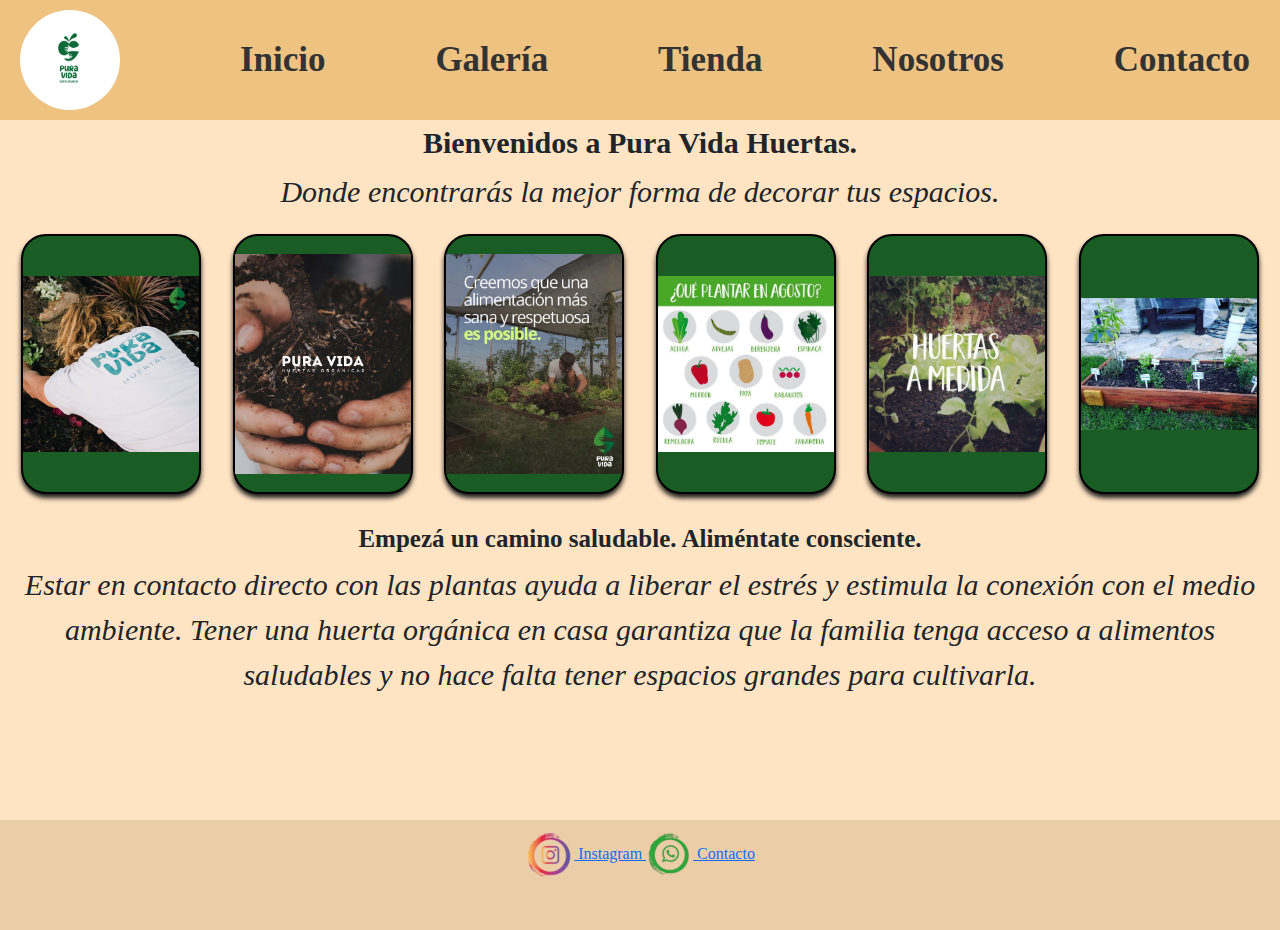
<file: index.html>
<!DOCTYPE html>
<html lang="es">
  <head>
    <meta charset="UTF-8">
    <meta http-equiv="X-UA-Compatible" content="IE=edge">
    <meta name="viewport" content="width=device-width, initial-scale=1.0">
    <title>PuraVidaHuertas</title>
    <link rel="stylesheet" href="./css/css/bootstrap.min.css">
    <link rel="stylesheet" href="./css/style.css">
  </head>
  
  <body>
      <div class="grid">
      <header>
      <nav>
        <ul class="navbar">
          <li><img class="rounded-circle" src="./assets/img/logo.png" alt="Logo de la tienda"> <a href="./index.html"></a></li>
          <li><a href="./index.html">Inicio</a></li>
          <li><a href="./pages/galeria.html">Galería</a></li>
          <li><a href="./pages/tienda.html">Tienda</a></li>
          <li><a href="./pages/nosotros.html">Nosotros</a></li>
          <li><a href="./pages/contacto.html">Contacto</a></li>
        </ul>
      </nav>
    </header>
    
    <main>
      <section class="bienvenida">
        <h1>Bienvenidos a Pura Vida Huertas.</h1>
        <p class="texto">Donde encontrarás la mejor forma de decorar tus espacios.</p>
      </section>
    


      <section class="box">
        <div class="card">
          <img class="imgmedio" src="./assets/img/imageninicio.jpg" alt="imginicio">
        </div>
        <div class="card">
          <img src="./assets/img/imginicio1.jpg" alt="imginicio">
        </div>
        <div class="card">
          <img src="./assets/img/imginicio2.jpg" alt="imginicio">
        </div>
        <div class="card">
          <img src="./assets/img/imginicio3.jpg" alt="imginicio">
        </div>
        <div class="card">
          <img src="./assets/img/imginicio4.jpg" alt="imginicio">
        </div>
        <div class="card">
          <img src="./assets/img/imginicio5.jpg" alt="imginicio">
        </div>
      </section>

      <section class="bienvenida">
        <h2>Empezá un camino saludable. Aliméntate consciente.</h2>
        <p class="texto">Estar en contacto directo con las plantas ayuda a liberar el estrés y estimula la conexión con el medio ambiente. 
          Tener una huerta orgánica en casa garantiza que la familia tenga acceso a alimentos saludables y no hace falta tener espacios grandes para cultivarla.</p>
      </section>


      
    </main>
    
    
    
    
    
    <footer>
      <section class="pie">
        <a href="https://www.instagram.com" target="_blank">
          <img class="insta" src="./assets/img/instagram.png" alt="Icono de Instagram">
          Instagram
        </a>
        <a href="https://www.whatsapp.com/" target="_blank">
          <img class="wzp" src="./assets/img/wzp.png" alt="Icono de WhatsApp">
          Contacto
        </a>
      </section>
    </footer>

  </div>
  <script src="./css/js/bootstrap.min.js"></script>
  </body>
</html>
</file>
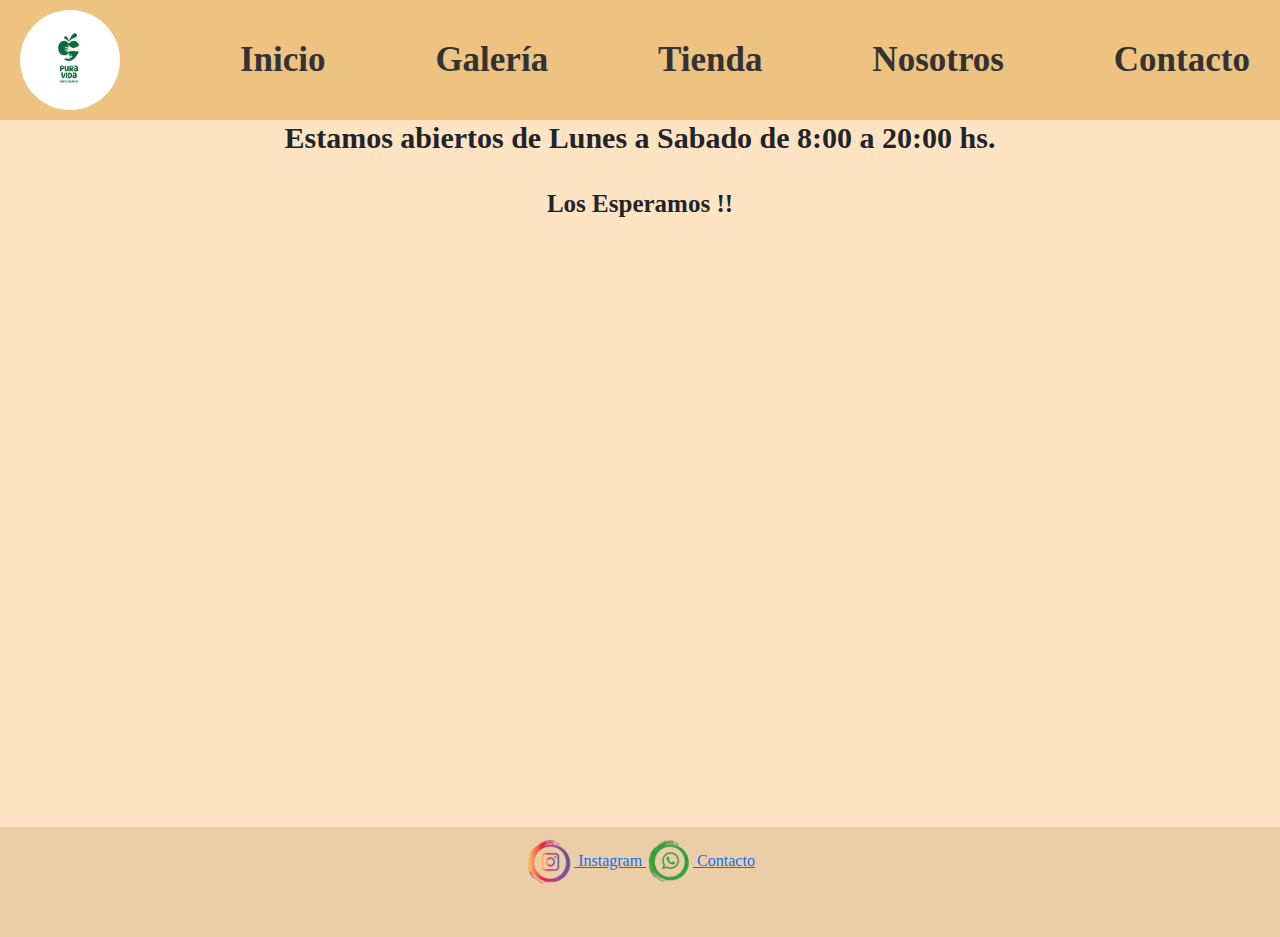
<file: pages/contacto.html>
<!DOCTYPE html>
<html lang="es">
  <head>
    <meta charset="UTF-8">
    <meta http-equiv="X-UA-Compatible" content="IE=edge">
    <meta name="viewport" content="width=device-width, initial-scale=1.0">
    <title>PuraVidaHuertas</title>
    <link rel="stylesheet" href="../css/css/bootstrap.min.css">
    <link rel="stylesheet" href="../css/style.css">
  </head>
  <body>
    <header>
      <nav>
        <ul class="navbar">
          <li><img class="rounded-circle" src="../assets/img/logo.png" alt="Logo de la tienda"> <a href="../index.html"></a></li>
          <li><a href="../index.html">Inicio</a></li>
          <li><a href="../pages/galeria.html">Galería</a></li>
          <li><a href="../pages/tienda.html">Tienda</a></li>
          <li><a href="../pages/nosotros.html">Nosotros</a></li>
          <li><a href="#">Contacto</a></li>
        </ul>
      </nav>
    </header>
    <main>
      
        <h1>Estamos abiertos de Lunes a Sabado de 8:00 a 20:00 hs.</h1>
        <h2>Los Esperamos !!</h2>

        <section class="box">
          <iframe class="mapa" src="https://www.google.com/maps/embed?pb=!1m10!1m8!1m3!1d22017.271694294002!2d-56.04481319507656!3d-34.88418328746282!3m2!1i1024!2i768!4f13.1!5e0!3m2!1ses-419!2suy!4v1681115467018!5m2!1ses-419!2suy" width="800" height="600" style="border:0;" allowfullscreen="" loading="lazy" referrerpolicy="no-referrer-when-downgrade"></iframe>
        </section>
        
      
    </main>
    
    
      
    
    
    <footer>
      <section class="pie">
        <a href="https://www.instagram.com">
          <img class="insta" src="../assets/img/instagram.png" alt="Icono de Instagram">
          Instagram
        </a>
        <a href="https://www.whatsapp.com/">
          <img class="wzp" src="../assets/img/wzp.png" alt="Icono de WhatsApp">
          Contacto
        </a>
      </section>
    </footer>
    <script src="../css/js/bootstrap.min.js"></script>
  </body>
</html>
</file>
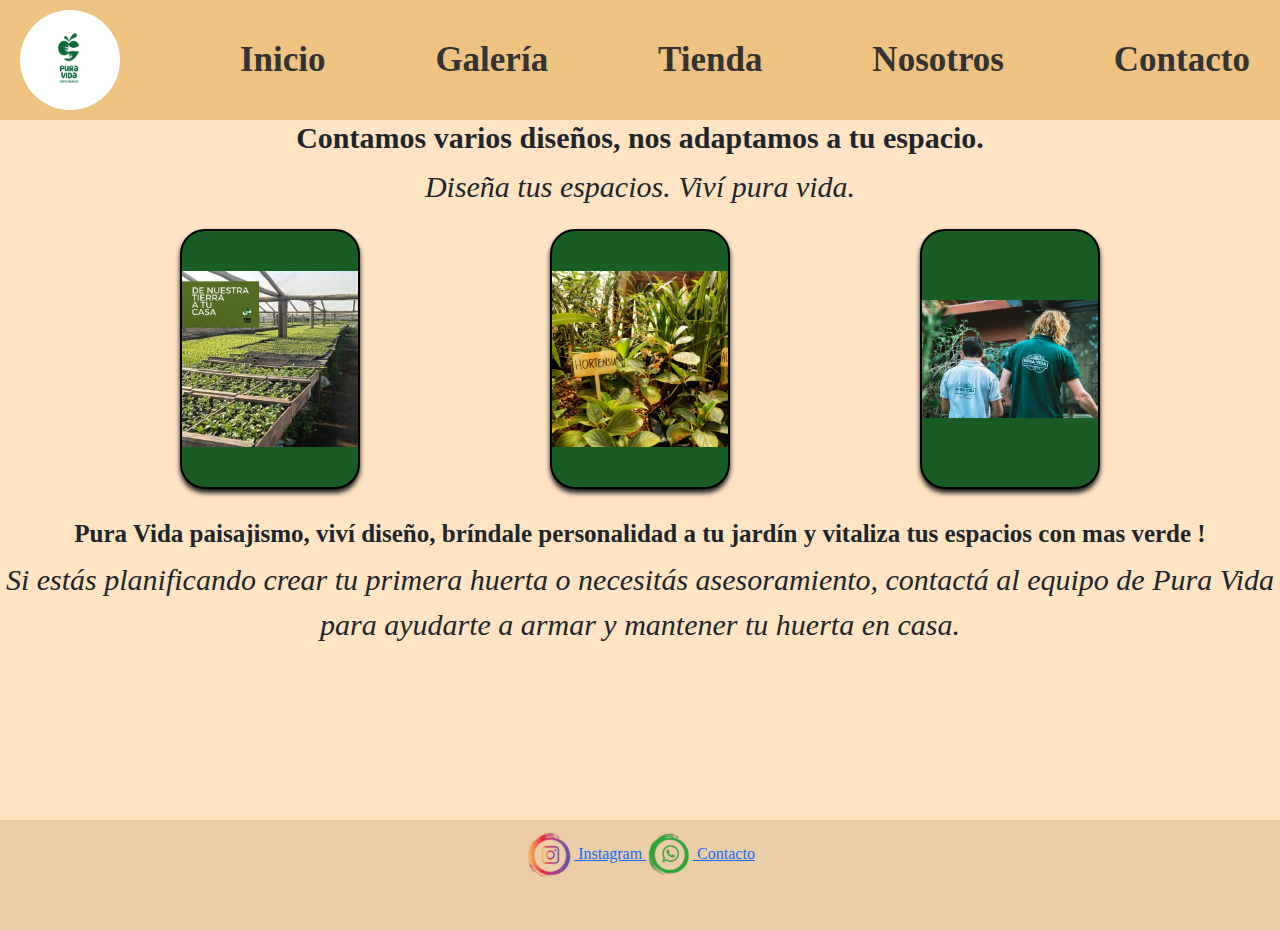
<file: pages/galeria.html>
<!DOCTYPE html>
<html lang="es">
  <head>
    <meta charset="UTF-8">
    <meta http-equiv="X-UA-Compatible" content="IE=edge">
    <meta name="viewport" content="width=device-width, initial-scale=1.0">
    <title>PuraVidaHuertas</title>
    <link rel="stylesheet" href="../css/css/bootstrap.min.css">
    <link rel="stylesheet" href="../css/style.css">
  </head>
  
  <body>
    <header>
      <nav>
        <ul class="navbar">
          <li><img class="rounded-circle" src="../assets/img/logo.png" alt="Logo de la tienda"> <a href="../index.html"></a></li>
          <li><a href="../index.html">Inicio</a></li>
          <li><a href="#">Galería</a></li>
          <li><a href="../pages/tienda.html">Tienda</a></li>
          <li><a href="../pages/nosotros.html">Nosotros</a></li>
          <li><a href="../pages/contacto.html">Contacto</a></li>
        </ul>
      </nav>
    </header>
    <main>
      <section>
        <h1>Contamos varios diseños, nos adaptamos a tu espacio.</h1>
        <p class="texto">Diseña tus espacios. Viví pura vida.</p>
      </section>
    
  
      <section class="box">
      <div class="card">
        <img src="../assets/img/gal1.jpg" alt="">
      </div>
        <div class="card">
        <img src="../assets/img/gal2.jpg" alt="">
        </div>
        <div class="card">
          <img src="../assets/img/gal3.jpg" alt="">
        </div>
      </section>

      <section class="bienvenida">
        <h2>Pura Vida paisajismo, viví diseño, bríndale personalidad a tu jardín y vitaliza tus espacios con mas verde !</h2>
        <p class="texto">Si estás planificando crear tu primera huerta o necesitás asesoramiento, 
          contactá al equipo de Pura Vida para ayudarte a armar y mantener tu huerta en casa.</p>
          
      </section>
      </main>

    
          
    <footer>
      <section class="pie">
        <a href="https://www.instagram.com">
          <img class="insta" src="../assets/img/instagram.png" alt="Icono de Instagram">
          Instagram
        </a>
        <a href="https://www.whatsapp.com/">
          <img class="wzp" src="../assets/img/wzp.png" alt="Icono de WhatsApp">
          Contacto
        </a>
      </section>
    </footer>
    <script src="../css/js/bootstrap.min.js"></script>
  </body>
</html>
</file>
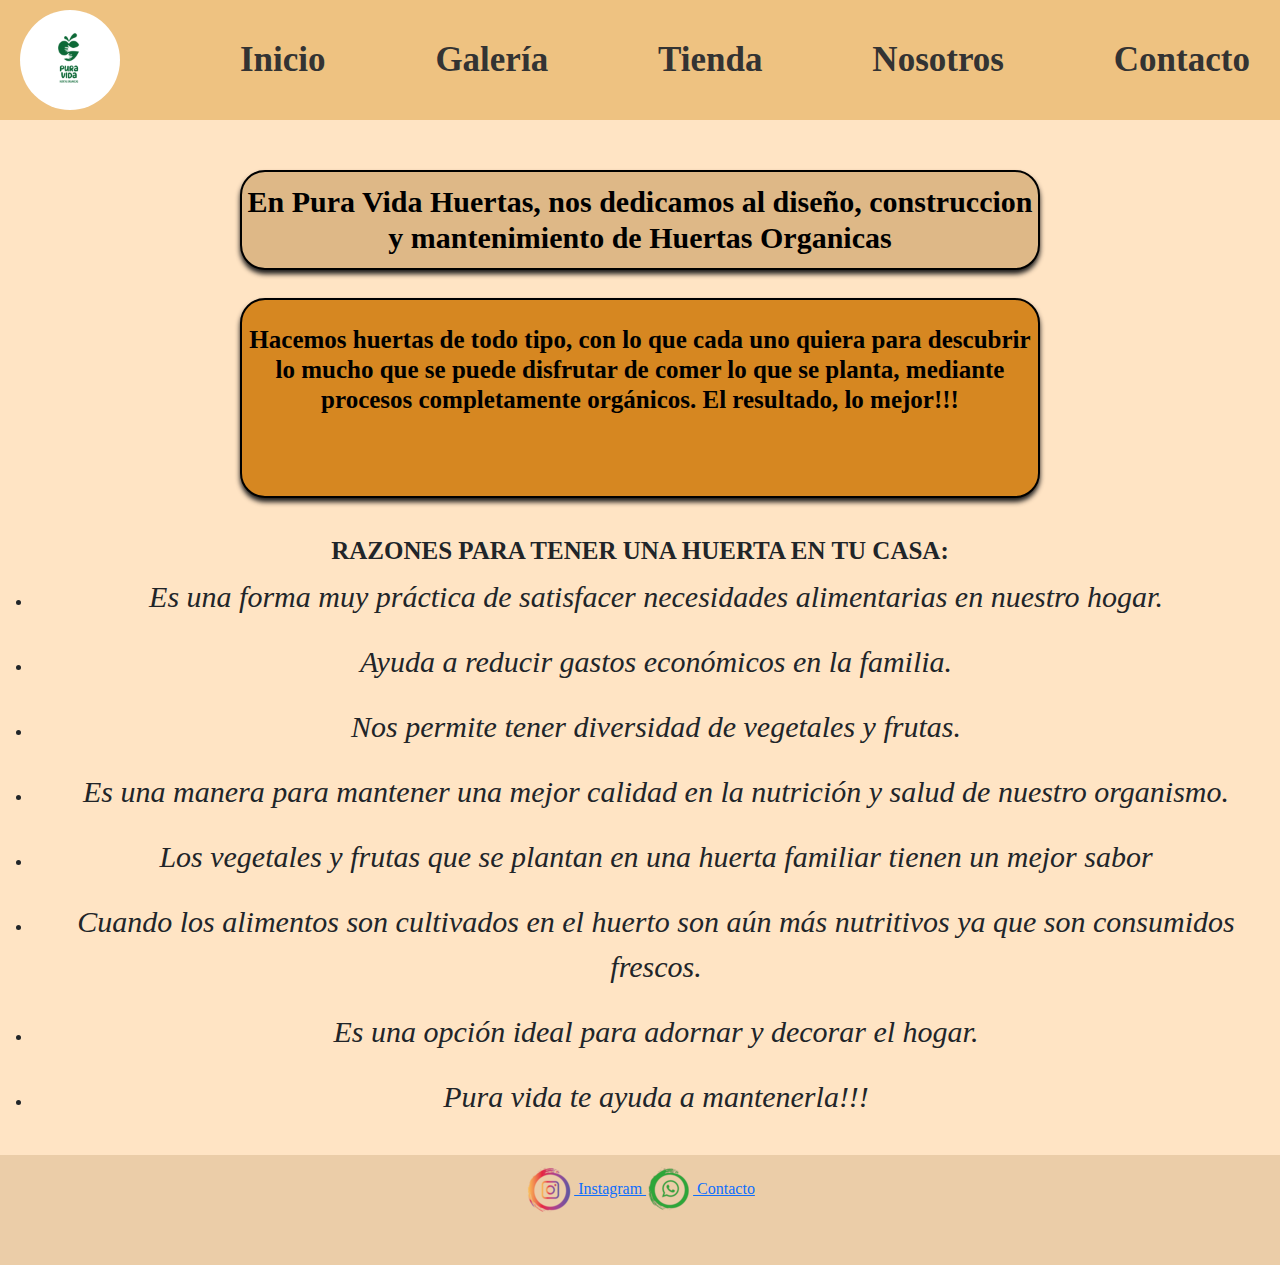
<file: pages/nosotros.html>
<!DOCTYPE html>
<html lang="es">
  <head>
    <meta charset="UTF-8">
    <meta http-equiv="X-UA-Compatible" content="IE=edge">
    <meta name="viewport" content="width=device-width, initial-scale=1.0">
    <title>PuraVidaHuertas</title>
    <link rel="stylesheet" href="../css/css/bootstrap.min.css">
    <link rel="stylesheet" href="../css/style.css">
  </head>
  <body>
    <header>
      <nav>
        <ul class="navbar">
          <li><img class="rounded-circle" src="../assets/img/logo.png" alt="Logo de la tienda"> <a href="../index.html"></a></li>
          <li><a href="../index.html">Inicio</a></li>
          <li><a href="../pages/galeria.html">Galería</a></li>
          <li><a href="../pages/tienda.html">Tienda</a></li>
          <li><a href="#">Nosotros</a></li>
          <li><a href="../pages/contacto.html">Contacto</a></li>
        </ul>
      </nav>
    </header>
    <main>
      <section class="boxtext">
        <h1 class="boxNos">En Pura Vida Huertas, nos dedicamos al diseño, construccion y mantenimiento de Huertas Organicas</h1>
        <h2 class="boxNos2">Hacemos huertas de todo tipo, con lo que cada uno quiera para descubrir lo mucho que se puede disfrutar de comer lo que se planta, mediante procesos completamente orgánicos. El resultado, lo mejor!!!</h2>
      </section>

      <section class="bienvenida">
        <h2>RAZONES PARA TENER UNA HUERTA EN TU CASA:</h2>
        
      <section class="box">
        <ul> 
          <li><p> Es una forma muy práctica de satisfacer necesidades alimentarias en nuestro hogar.</p></li>
          <li><p> Ayuda a reducir gastos económicos en la familia.</p></li>
          <li><p>Nos permite tener diversidad de vegetales y frutas.</p></li>
          <li><p> Es una manera para mantener una mejor calidad en la nutrición y salud de nuestro organismo.</p></li>
          <li><p> Los vegetales y frutas que se plantan en una huerta familiar tienen un mejor sabor</p></li>
          <li><p> Cuando los alimentos son cultivados en el huerto son aún más nutritivos ya que son consumidos frescos.</p></li>
          <li><p> Es una opción ideal para adornar y decorar el hogar.</p></li>
          <li><p>Pura vida te ayuda a mantenerla!!!</p></p></li>
            
        </ul>
      </section>
      </section>

    </main>
    
      
    
      
    
    
    <footer>
      <section class="pie">
        <a href="https://www.instagram.com">
          <img class="insta" src="../assets/img/instagram.png" alt="Icono de Instagram">
          Instagram
        </a>
        <a href="https://www.whatsapp.com/">
          <img class="wzp" src="../assets/img/wzp.png" alt="Icono de WhatsApp">
          Contacto
        </a>
      </section>
    </footer>
    <script src="../css/js/bootstrap.min.js"></script>
  </body>
</html>
</file>
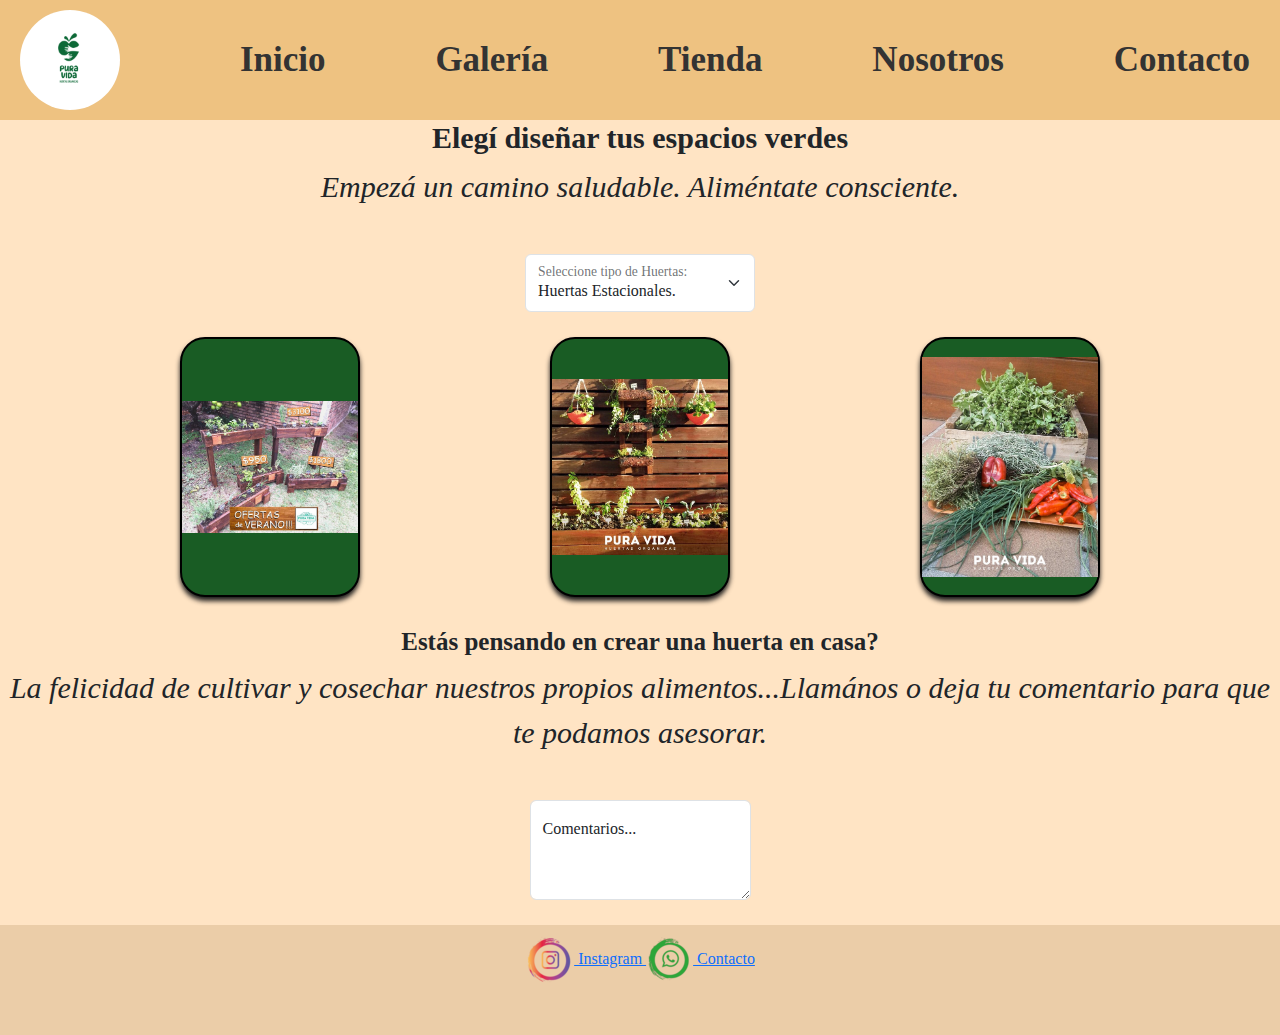
<file: pages/tienda.html>
<!DOCTYPE html>
<html lang="es">
  <head>
    <meta charset="UTF-8">
    <meta http-equiv="X-UA-Compatible" content="IE=edge">
    <meta name="viewport" content="width=device-width, initial-scale=1.0">
    <title>PuraVidaHuertas</title>
    <link rel="stylesheet" href="../css/css/bootstrap.min.css">
    <link rel="stylesheet" href="../css/style.css">
  </head>
  <body>
    <header>
      <nav>
        <ul class="navbar">
          <li><img class="rounded-circle" src="../assets/img/logo.png" alt="Logo de la tienda"> <a href="../index.html"></a></li>
          <li><a href="../index.html">Inicio</a></li>
          <li><a href="../pages/galeria.html">Galería</a></li>
          <li><a href="#">Tienda</a></li>
          <li><a href="../pages/nosotros.html">Nosotros</a></li>
          <li><a href="../pages/contacto.html">Contacto</a></li>
        </ul>
      </nav>
    </header>
    <main>
      <section>
        <h1>Elegí diseñar tus espacios verdes</h1>
        <p class="texto">Empezá un camino saludable. Aliméntate consciente.</p>
      </section>

    <section class="boxtienda">
      <div class="form-floating">
        <select class="form-select" id="floatingSelect" aria-label="Floating label select example">
          <option selected="">Huertas Estacionales.</option>
          <option value="1">Huertas en espacio abiertos.</option>
          <option value="2">Huertas verticales.</option>
          <option value="3">Huertas a medida.</option>
        </select>
        <label for="floatingSelect">Seleccione tipo de Huertas:</label>
      </div>

    </section>
    
    <section class="box">
      <div class="card">
      <img src="../assets/img/shop1.jpg" alt="foto tienda 1">
      </div>
      <div class="card">
        <img src="../assets/img/shop2.jpg" alt="foto tienda 2">
        </div>
        <div class="card">
          <img src="../assets/img/shop3.jpg" alt="foto tienda 3">
          </div>
        </section>

        <section class="bienvenida">
          <h2>Estás pensando en crear una huerta en casa?</h2>
          <p class="texto">La felicidad de cultivar y cosechar nuestros propios alimentos...Llamános o deja tu comentario para que te podamos asesorar.</p>
        </section>

        <section class="boxtienda">
          <div class="form-floating">
            <textarea class="form-control" placeholder="Leave a comment here" id="floatingTextarea" style="height: 100px"></textarea>
            <label for="floatingTextarea">Comentarios...</label>
          </div>
        </section>

      </main>
        
      
    
    
    <footer>
      <section class="pie">
        <a href="https://www.instagram.com">
          <img class="insta" src="../assets/img/instagram.png" alt="Icono de Instagram">
          Instagram
        </a>
        <a href="https://www.whatsapp.com/">
          <img class="wzp" src="../assets/img/wzp.png" alt="Icono de WhatsApp">
          Contacto
        </a>
      </section>
    </footer>
    <script src="../css/js/bootstrap.min.js"></script>
  </body>
</html>
</file>
<file: css/style.css>
*{
    margin: 0;
    padding: 0;
    box-sizing: border-box;
}

body {
    font-family:'Times New Roman', Times, serif;
    
  }
  
  
  header {
    background-color: #eec17ffb;
    padding: 10px 20px;
    grid-area: header;
  }
  

  

  main {
    background-color: #ffe4c4;
    grid-area: main;
    min-height: calc(100vh - 200px);

  }
  .navbar {
    display: flex;
    justify-content: space-between;
    align-items: center;
    list-style: none;
    margin: 0;
    padding: 0;
  }

  .navbar li a {
    color: #333;
    text-decoration: solid;
    font-weight: bold;
    font-size: 40px;
    padding: 10px;
    transition: color 0.3s ease;
  }
  
  .navbar li a:hover {
    color: #18850e;
  }
  
  
  

    h1 {
        text-align: center;
        font-size: 35px;
        font-weight: bolder;
        margin-bottom: 10;
        padding-bottom: 10 px;

    }

    h2 {
      text-align: center;
      font-size: 30px;
      font-weight: bolder;
      margin-bottom: 10;
      padding-bottom: 10 px;
      padding-top: 25px;
      font-family: Cambria, Cochin, Georgia, Times, 'Times New Roman', serif;

  }



    .bienvenida {
      padding-top: 5px;
  
    }

      .texto { 
        text-align: center;
        font-size: smaller;
        font-size: 30px;
        margin-bottom: 20px;
        padding-bottom: 20 px;
        font-style: italic;
        

    }

    p {
      text-align: center;
        font-size: smaller;
        font-size: 30px;
        margin-bottom: 20px;
        padding-bottom: 20 px;
        font-style: italic;

    }
    
    .rounded-circle {
      height: 100px;
    }

  
        
        
    

    .box { display: flex;
        flex-flow: row wrap;
        row-gap: 20px;
    column-gap: 10px;
    justify-content: space-evenly;

    }

    .boxtienda { display: flex;
      flex-flow: row wrap;
      row-gap: 20px;
  column-gap: 10px;
  justify-content: space-evenly;
  padding-top: 25px;
  padding-bottom: 25px;
  

  }

    .boxtext { display: flex;
      flex-flow:column wrap;
      row-gap: 20px;
  column-gap: 10px;
  justify-content: space-evenly;
  align-content: center;
  padding-top: 50px;

  }

  .boxNos {
    width: 800px;
    border: 2px solid black;
    height: 100px;
    display: colum;
    
    background-color: burlywood;
    color: black;
border-radius: 25px;
box-shadow: 0px 4px 5px rgb(29, 28, 28);
align-content: center;
}

.boxNos2 {
    width: 800px;
    border: 2px solid black;
    height: 200px;
    display: column;
    
    background-color: rgb(214, 135, 33);
    color: black;
border-radius: 25px;
box-shadow: 0px 4px 5px rgb(29, 28, 28);
align-items: center;

}



    .card{
        width: 220px;
        border: 2px solid black;
        height: 300px;
        display: flex;
        flex-direction: column;
        justify-content: space-evenly;
        background-color: rgb(25, 92, 36);
        color: black;
        border-radius: 25px;
        box-shadow: 0px 4px 5px rgb(29, 28, 28); 
    }

        .card div{
            display: flex;
            flex-direction: column;
            align-items: center;
            gap: 10px;
        }

        .caja {
            width: 220px;
        border: 2px solid black;
        height: 300px;
        display: flex;
        flex-direction: column;
        background-color: rgb(25, 92, 36);
        color: black;
        border-radius: 25px;
        box-shadow: 0px 4px 5px rgb(29, 28, 28);

        }

        .cont {
            display: flex;
            flex-direction: column;
            align-items: center;
            gap: 10px;

        }

        .mapa {
            display: flex;
            flex-direction: column;
            align-items: center;
            gap: 10px;


        }

        
        

        .grid{ 
          width: 100%;
          height: 100%;
          display: grid;
          grid-template: 100px auto 100px / repeat (3, 1fr);
          grid-template-areas: 
          "header header header"
          "main main main"
          "footer footer footer"
          ;
        
        

        }

        footer {
          background-color:  #ebcda8;
          padding: 10px 20px;
          align-items: flex-end;
          grid-area: footer;  
          padding-bottom: 50px;      
        }
        
          .pie {  
              text-align: center;
          
                  
          }

      

        

        @media(max-width:1369px){
          header {
            flex-direction: column;
            align-items: center;

          }

          .navbar li a{
          
            font-size: 35px;
            
          }
          
          h1{
            font-size: 30px;     
            }
    
          h2{            
          font-size: 25px;
          }
          .card{
            width: 180px;
            height: 260px;
            
            
        }
        }
        

        @media(max-width:1129px){
          

          .navbar li a {
          
            font-size: 30px;
            
          }

          h1{
            font-size: 25px;     
            }
    
          h2{            
          font-size: 20px;
          }

          .card{
            width: 160px;
            height: 240px;
            
            
        }
              
    }

    @media(max-width:750px){
          

      .navbar li a {
        flex-direction: column;
        font-size: 30px;
        
      }
      .navbar {
        flex-direction: column;
        margin: 10px;
        padding: 10px;
      }

      h1{
        font-size: 25px;     
        }

      h2{            
      font-size: 20px;
      }

      
          
}

        @media(max-width:425px){
        
          .navbar li a {
          
            font-size: 25px;
            
          }

          .p {
            font-size: 20px;

          }

          .texto {
            font-size: 20px;
          }
          
          
              

    }

        @media(max-width:320px){
        

          

          .navbar li a {
            flex-direction: column;
            font-size: 20px;
            
          }
          .navbar {
            flex-direction: column;
            margin: 10px;
            padding: 10px;
          }
        }
</file>
